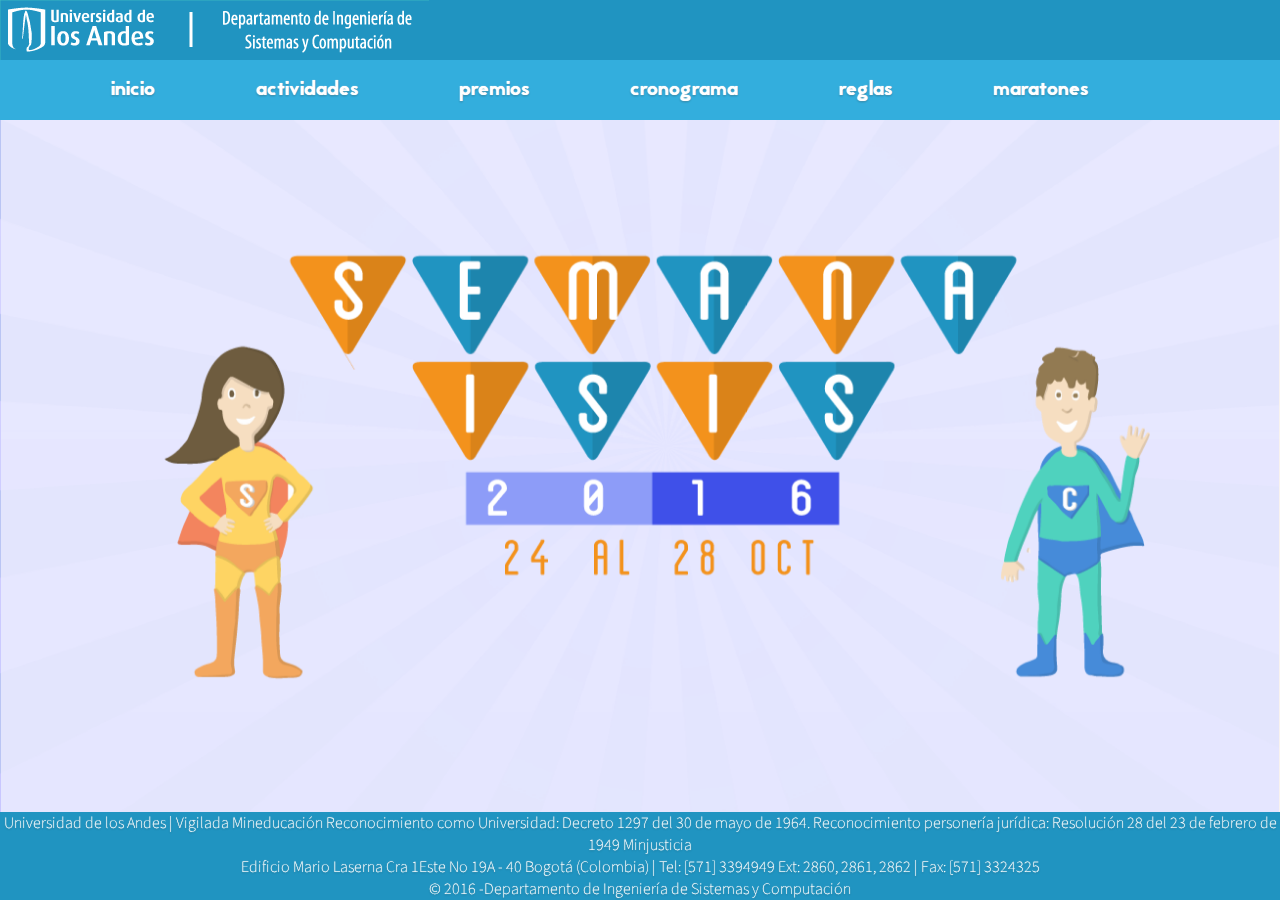
<file: index.html>
<html>
    <head>
        <!--Titulo de la pagina-->
        <title>Semana ISIS 2016</title>
        
        <!--Estilo de la pagina-->
        <link rel="stylesheet" type="text/css" href="css/style.css">
        
        <!--Icono de la pagina-->
		<link rel="shortcut icon" href="imagenes/trofeo.ico">        
        
        <!--Metainformacion de la pagina-->
        <meta http-equiv="Content-Type" content=text/html; charset=utf-8>
		<meta name="keywords" content="ingenieria de sistemas, uniandes, colombia, Universidad de los Andes, Semana ISIS">
		<meta name="description" content="Semana ISIS">
        <meta name="author" content="Mariana Villamizar Rodriguez, Sergio Miguel Madera Rangel">
        
        <!--Libreria de iconos-->
        <link rel="stylesheet" href="https://maxcdn.bootstrapcdn.com/font-awesome/4.4.0/css/font-awesome.min.css">
        
        <!--Tipografias-->
        <link href='https://fonts.googleapis.com/css?family=Source+Sans+Pro:900,300,200' rel='stylesheet' type='text/css'>
        
    </head>
    <body><div id="main2"></div>
        <!--Encabezado-->
        <div id="encabezado">
            <a href="https://sistemas.uniandes.edu.co/es/" target="_blank"><img id="uniandes" src="imagenes/logo_uniandes-27.png"></a>
<!--
            <a href="https://www.facebook.com/Google"><img src="imagenes/logo_google.png" target="_blank"></a>
            <a href="https://www.facebook.com/google.ambassadors.uniandes?fref=ts" target="_blank"><img src="imagenes/logo_gsa.png"></a>
            <a href="https://www.facebook.com/ACMUniandes?fref=ts" target="_blank"><img src="imagenes/logo_acm.png"></a>
-->
        </div>
        
        <!--Menú-->
    <ul id="navbar">
        <li><a href="index.html">inicio</a></li>
        <li><a href="actividades.html">actividades</a></li>
        <li><a href="premios.html">premios</a></li>
        <li><a href="cronograma.html">cronograma</a></li>
        <li><a href="reglamentos.html">reglas</a></li>
        <li><a href="https://docs.google.com/document/d/14gd0cFv0s4vMrrUdeup45sIerzCRZaFUXr-GSFcUeXQ" target="_blank">maratones</a></li>
    </ul>
        
        <!--&lt;!&ndash;Footer&ndash;&gt;-->

        <!--Contenido-->
    
        <div id="index">
        </div>

    <div id="foot">
        <div id="feet2">
            <!--<ul id="footer">-->
            <!--<li><a href="https://www.facebook.com/ACMUniandes?fref=ts" target="_blank"><img id="acm" src="imagenes/logo_acm.png"></a></li>-->
            <!--<li><a href="https://www.facebook.com/google.ambassadors.uniandes?fref=ts" target="_blank"><img id="gsa" src="imagenes/logo_gsa.png"></a></li>-->
            <!--<li><a href="https://www.facebook.com/Google"><img id="google" src="imagenes/logo_google.png" target="_blank"></a></li>-->
            <!--</ul>-->

            Universidad de los Andes | Vigilada Mineducación
            <!--<br />-->
            Reconocimiento como Universidad: Decreto 1297 del 30 de mayo de 1964.
            <!--<br />-->
            Reconocimiento personería jurídica: Resolución 28 del 23 de febrero de 1949 Minjusticia <br /> Edificio Mario Laserna Cra 1Este No 19A - 40 Bogotá (Colombia) |
            Tel: [571] 3394949 Ext: 2860, 2861, 2862 | Fax: [571] 3324325
            <br />
            © 2016 -<a href="/">Departamento de Ingeniería de Sistemas y Computación</a></div>
    </div>

        
    </body>
</html>
</file>
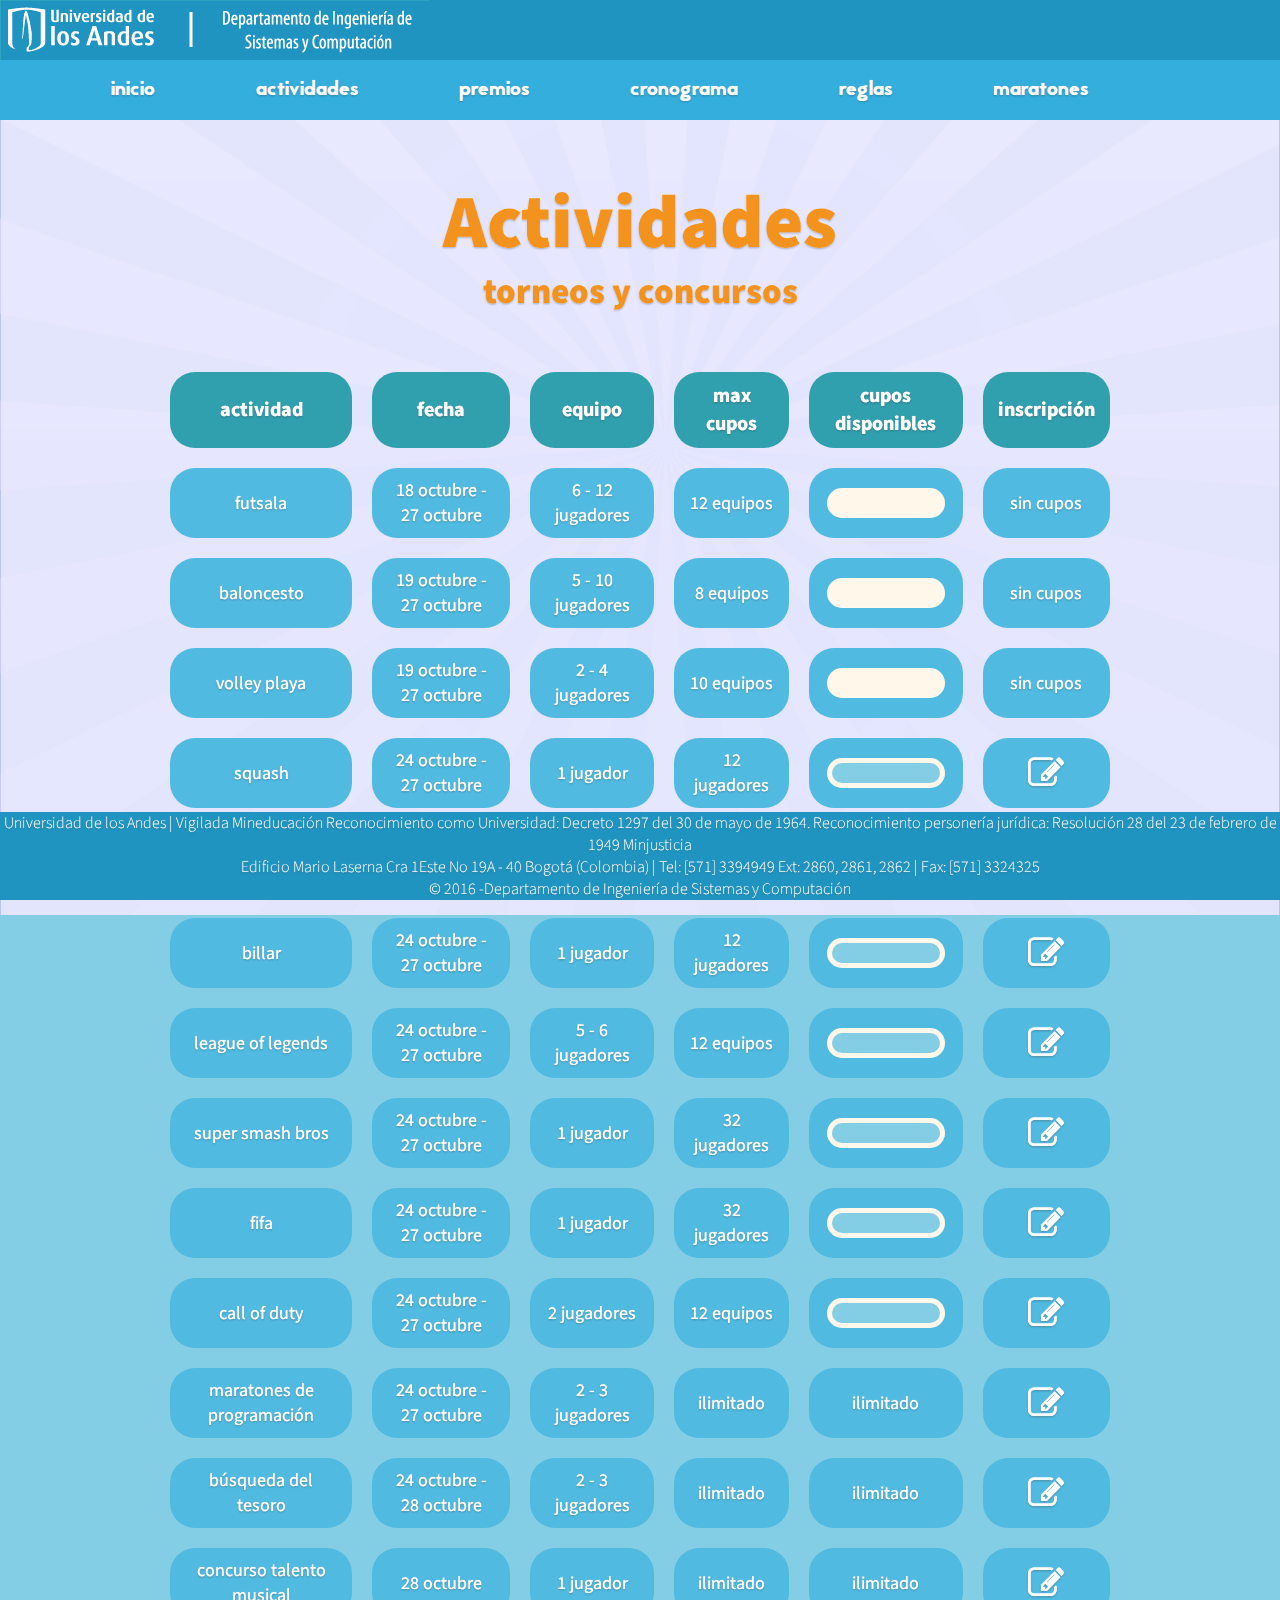
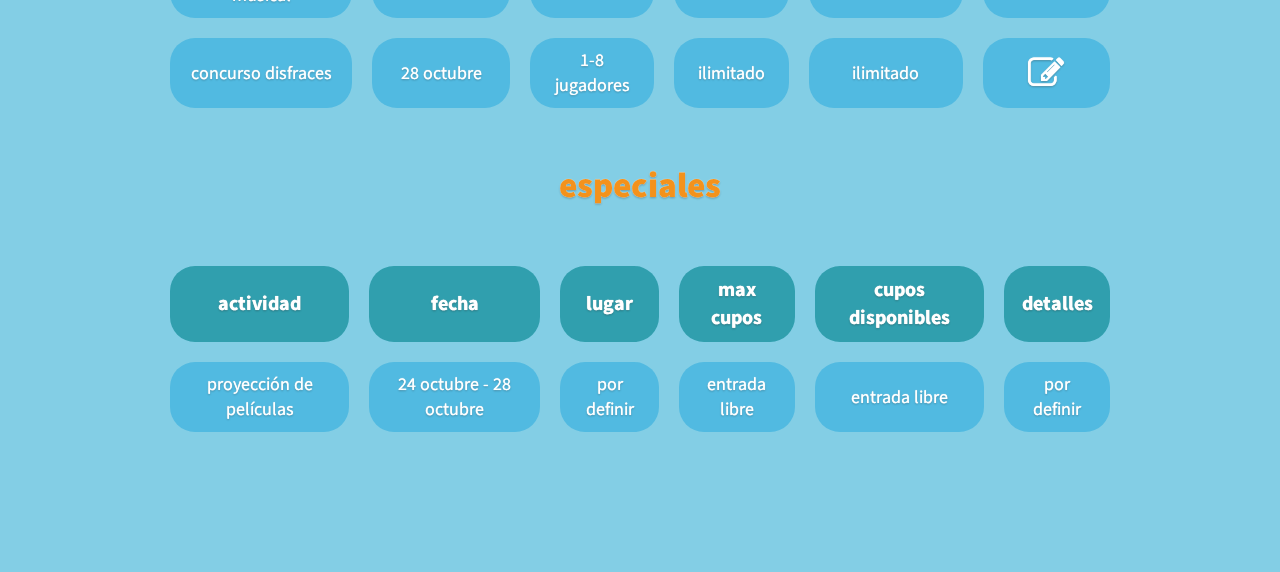
<file: actividades.html>
<html>
    <head>
        <!--Titulo de la pagina-->
        <title>Semana ISIS 2016</title>
        
        <!--Estilo de la pagina-->
        <link rel="stylesheet" type="text/css" href="css/style.css">
        
        <!--Icono de la pagina-->
		<link rel="shortcut icon" href="imagenes/trofeo.ico">
        
        
        <!--Metainformacion de la pagina-->
        <meta http-equiv="Content-Type" content=text/html; charset=utf-8>
        <meta name="keywords" content="ingenieria de sistemas, uniandes, colombia, Universidad de los Andes, Semana ISIS">
        <meta name="description" content="Semana ISIS">
        <meta name="author" content="Mariana Villamizar Rodriguez, Sergio Miguel Madera Rangel">
        
        <!--Libreria de iconos-->
        <link rel="stylesheet" href="https://maxcdn.bootstrapcdn.com/font-awesome/4.4.0/css/font-awesome.min.css">
        
        <!--Tipografias-->
        <link href='https://fonts.googleapis.com/css?family=Source+Sans+Pro:900,300,200' rel='stylesheet' type='text/css'>
    </head>
    <body><div id="main"></div>
        
        <!--Encabezado-->
        <div id="encabezado">
            <a href="https://sistemas.uniandes.edu.co/es/" target="_blank"><img id="uniandes" src="imagenes/logo_uniandes-27.png"></a>
<!--
            <a href="https://www.facebook.com/Google"><img src="imagenes/logo_google.png" target="_blank"></a>
            <a href="https://www.facebook.com/google.ambassadors.uniandes?fref=ts" target="_blank"><img src="imagenes/logo_gsa.png"></a>
            <a href="https://www.facebook.com/ACMUniandes?fref=ts" target="_blank"><img src="imagenes/logo_acm.png"></a>
-->
        </div>
        

    <!--Menú-->
    <ul id="navbar">
        <li><a href="index.html">inicio</a></li>
        <li><a href="actividades.html">actividades</a></li>
        <li><a href="premios.html">premios</a></li>
        <li><a href="cronograma.html">cronograma</a></li>
        <li><a href="reglamentos.html">reglas</a></li>
        <li><a href="https://docs.google.com/document/d/14gd0cFv0s4vMrrUdeup45sIerzCRZaFUXr-GSFcUeXQ" target="_blank">maratones</a></li>
    </ul>
        
       <!--Footer-->
        <!--<div id="foot">-->
            <!--<div id="feet">-->
                <!--<ul id="footer">-->
                    <!--<li><a href="https://www.facebook.com/ACMUniandes?fref=ts" target="_blank"><img id="acm" src="imagenes/logo_acm.png"></a></li>-->
                    <!--<li><a href="https://www.facebook.com/google.ambassadors.uniandes?fref=ts" target="_blank"><img id="gsa" src="imagenes/logo_gsa.png"></a></li>-->
                    <!--<li><a href="https://www.facebook.com/Google"><img id="google" src="imagenes/logo_google.png" target="_blank"></a></li>        -->
                <!--</ul>-->
            <!--</div>-->
        <!--</div>-->

        
        <!--Contenido-->
        <div id="contenido">
            <div id="contenido2">
            <h1 class="titulo">Actividades</h1>
            <h3 class="subtitulo">torneos y concursos</h3>
            <div id="tbdiv">
            <table id="tbins">
                <tr>
                    <th>actividad</th>
                    <th>fecha</th>
                    <th>equipo</th>
                    <th>max cupos</th>
                    <th>cupos disponibles</th>
                    <th>inscripci&oacute;n</th>
                </tr>
                <tr>
                    <td>futsala</td>
                    <td>18 octubre - 27 octubre</td>
                    <td>6 - 12 jugadores</td>
                    <td>12 equipos</td>
                    <td><div class="meter red"><span style="width: 0%"></span></div></td>
                    <td>sin cupos</td>
                    <!--<td><a href="http://goo.gl/forms/wprZ7ZmH5x" target="_blank"><i class="fa fa-pencil-square-o fa-2x"></i></a></td>-->
                </tr>
                <tr>
                    <td>baloncesto</td>
                    <td>19 octubre - 27 octubre</td>
                    <td>5 - 10 jugadores</td>
                    <td>8 equipos</td>
                    <td><div class="meter red"><span style="width: 0%"></span></div></td>
                    <!--<td><a href="http://goo.gl/forms/pUwhSAFVBW" target="_blank"><i class="fa fa-pencil-square-o fa-2x"></i></a></td>-->
                    <td>sin cupos</td>
                </tr>
                <tr>
                    <td>volley playa</td>
                    <td>19 octubre - 27 octubre</td>
                    <td>2 - 4 jugadores</td>
                    <td>10 equipos</td>
                    <td><div class="meter red"><span style="width: 0%"></span></div></td>
                    <!--<td><a href="http://goo.gl/forms/hzhlvIyQ7p" target="_blank"><i class="fa fa-pencil-square-o fa-2x"></i></a></td>-->
                    <td>sin cupos</td>
                </tr>
                <tr>
                    <td>squash</td>
                    <td>24 octubre - 27 octubre</td>
                    <td>1 jugador</td>
                    <td>12 jugadores</td>
                    <td><div class="meter red"><span style="width: 100%"></span></div></td>
                    <td><a href="https://docs.google.com/forms/d/1EdlYv_ErXP_E5piNEnjUHvc4doTeAjmKI-0XNiXf7x8/viewform" target="_blank"><i class="fa fa-pencil-square-o fa-2x"></i></a></td>
                </tr>
                <tr>
                    <td>ping pong</td>
                    <td>24 octubre - 27 octubre</td>
                    <td>1 jugador</td>
                    <td>12 jugadores</td>
                    <td><div class="meter red"><span style="width: 100%"></span></div></td>
                    <td><a href="https://docs.google.com/forms/d/e/1FAIpQLScfCi6fAvw5s1Fmi_XwLC6EEDC16CphXz2MQpq9R_NXQIdPbg/viewform" target="_blank"><i class="fa fa-pencil-square-o fa-2x"></i></a></td>
                </tr>
                <tr>
                    <td>billar</td>
                    <td>24 octubre - 27 octubre</td>
                    <td>1 jugador</td>
                    <td>12 jugadores</td>
                    <td><div class="meter red"><span style="width: 100%"></span></div></td>
                    <td><a href="https://docs.google.com/forms/d/e/1FAIpQLScYioatY3RvaYWIJldcTXmBkgD654TuB4JFasV4-DdkhRReLQ/viewform" target="_blank"><i class="fa fa-pencil-square-o fa-2x"></i></a></td>
                </tr>
                <tr>
                    <td>league of legends</td>
                    <td>24 octubre - 27 octubre</td>
                    <td>5 - 6 jugadores</td>
                    <td>12 equipos</td>
                    <td><div class="meter red"><span style="width: 100%"></span></div></td>
                    <td><a href="https://docs.google.com/forms/d/e/1FAIpQLSemFsTICTGeN653-9yobEblm1ZwvsZcQAHQFZGwkcY3IZbdEQ/viewform" target="_blank"><i class="fa fa-pencil-square-o fa-2x"></i></a></td>
                </tr>
                <tr>
                    <td>super smash bros</td>
                    <td>24 octubre - 27 octubre</td>
                    <td>1 jugador</td>
                    <td>32 jugadores</td>
                    <td><div class="meter red"><span style="width: 100%"></span></div></td>
                    <td><a href="https://docs.google.com/forms/d/e/1FAIpQLScJX905TBlsyPAZhkfPrk61xKFfbC2QqJns7g0IGTIl1INS4g/viewform" target="_blank"><i class="fa fa-pencil-square-o fa-2x"></i></a></td>
                </tr>
                <tr>
                    <td>fifa</td>
                    <td>24 octubre - 27 octubre</td>
                    <td>1 jugador</td>
                    <td>32 jugadores</td>
                    <td><div class="meter red"><span style="width:100%"></span></div></td>
                    <td><a href="https://docs.google.com/forms/d/e/1FAIpQLSeezwMVy9j5ZM4RvLLXAt_TU-SZrQVhWUeoE4xAdNJ04HekVQ/viewform" target="_blank"><i class="fa fa-pencil-square-o fa-2x"></i></a></td>
                </tr>
                <tr>
                    <td>call of duty</td>
                    <td>24 octubre - 27 octubre</td>
                    <td>2 jugadores</td>
                    <td>12 equipos</td>
                    <td><div class="meter red"><span style="width:100%"></span></div></td>
                    <td><a href="https://docs.google.com/forms/d/e/1FAIpQLSfNurXlxSmhTYkfPg52-Tjf-JExgwaN78sxYZ1wNgG7eb9-QQ/viewform" target="_blank"><i class="fa fa-pencil-square-o fa-2x"></i></a></td>
                </tr>
                <tr>
                    <td>maratones de programaci&oacute;n</td>
                    <td>24 octubre - 27 octubre</td>
                    <td>2 - 3 jugadores</td>
                    <td>ilimitado</td>
                    <td>ilimitado</td>
                    <td><a href="https://docs.google.com/forms/d/e/1FAIpQLScFENNESdebxfgwV6AKa6vhSit4LI0j5VAu8OgnYBKKg68ccg/viewform" target="_blank"><i class="fa fa-pencil-square-o fa-2x"></i></a></td>
                </tr>
                <tr>
                    <td>b&uacute;squeda del tesoro</td>
                    <td>24 octubre - 28 octubre</td>
                    <td>2 - 3 jugadores</td>
                    <td>ilimitado</td>
                    <td>ilimitado</td>
                    <td><a href="https://docs.google.com/forms/d/e/1FAIpQLScuqKOfuy1tYB1pIjK8R57YMc4N7VvZ3dy5N3CPVeGeXGIkVw/viewform" target="_blank"><i class="fa fa-pencil-square-o fa-2x"></i></a></td>
                </tr>
                <tr>
                    <td>concurso talento musical</td>
                    <td>28 octubre</td>
                    <td>1 jugador</td>
                    <td>ilimitado</td>
                    <td>ilimitado</td>
                    <td><a href="https://docs.google.com/forms/d/e/1FAIpQLScrK8ZCumAT2Np7A6ZM9L2pK4aKxlpfOMWjRXGOhxZBAvgmhg/viewform" target="_blank"><i class="fa fa-pencil-square-o fa-2x"></i></a></td>
                </tr>
                <tr>
                    <td>concurso disfraces</td>
                    <td>28 octubre</td>
                    <td>1-8 jugadores</td>
                    <td>ilimitado</td>
                    <td>ilimitado</td>
                    <td><a href="https://docs.google.com/forms/d/e/1FAIpQLScrK8ZCumAT2Np7A6ZM9L2pK4aKxlpfOMWjRXGOhxZBAvgmhg/viewform" target="_blank"><i class="fa fa-pencil-square-o fa-2x"></i></a></td>
                </tr>
            </table>
<br>
                <h3 class="subtitulo">especiales</h3>
                <table id="tbins">
                    <tr>
                        <th>actividad</th>
                        <th>fecha</th>
                        <th>lugar</th>
                        <th>max cupos</th>
                        <th>cupos disponibles</th>
                        <th>detalles</th>
                    </tr>
                <tr>
                    <td>proyección de películas</td>
                    <td>24 octubre - 28 octubre</td>
                    <td>por definir</td>
                    <td>entrada libre</td>
                    <td>entrada libre</td>
                    <td>por definir</td>
                </tr>
</table>

        </div>
        </div>
        </div>
    <div id="foot">
        <div id="feet2">
            <!--<ul id="footer">-->
            <!--<li><a href="https://www.facebook.com/ACMUniandes?fref=ts" target="_blank"><img id="acm" src="imagenes/logo_acm.png"></a></li>-->
            <!--<li><a href="https://www.facebook.com/google.ambassadors.uniandes?fref=ts" target="_blank"><img id="gsa" src="imagenes/logo_gsa.png"></a></li>-->
            <!--<li><a href="https://www.facebook.com/Google"><img id="google" src="imagenes/logo_google.png" target="_blank"></a></li>-->
            <!--</ul>-->

            Universidad de los Andes | Vigilada Mineducación
            <!--<br />-->
            Reconocimiento como Universidad: Decreto 1297 del 30 de mayo de 1964.
            <!--<br />-->
            Reconocimiento personería jurídica: Resolución 28 del 23 de febrero de 1949 Minjusticia <br /> Edificio Mario Laserna Cra 1Este No 19A - 40 Bogotá (Colombia) |
            Tel: [571] 3394949 Ext: 2860, 2861, 2862 | Fax: [571] 3324325
            <br />
            © 2016 -<a href="/">Departamento de Ingeniería de Sistemas y Computación</a></div>
    </div>
    </div>

        
    </body>
</html>
</file>
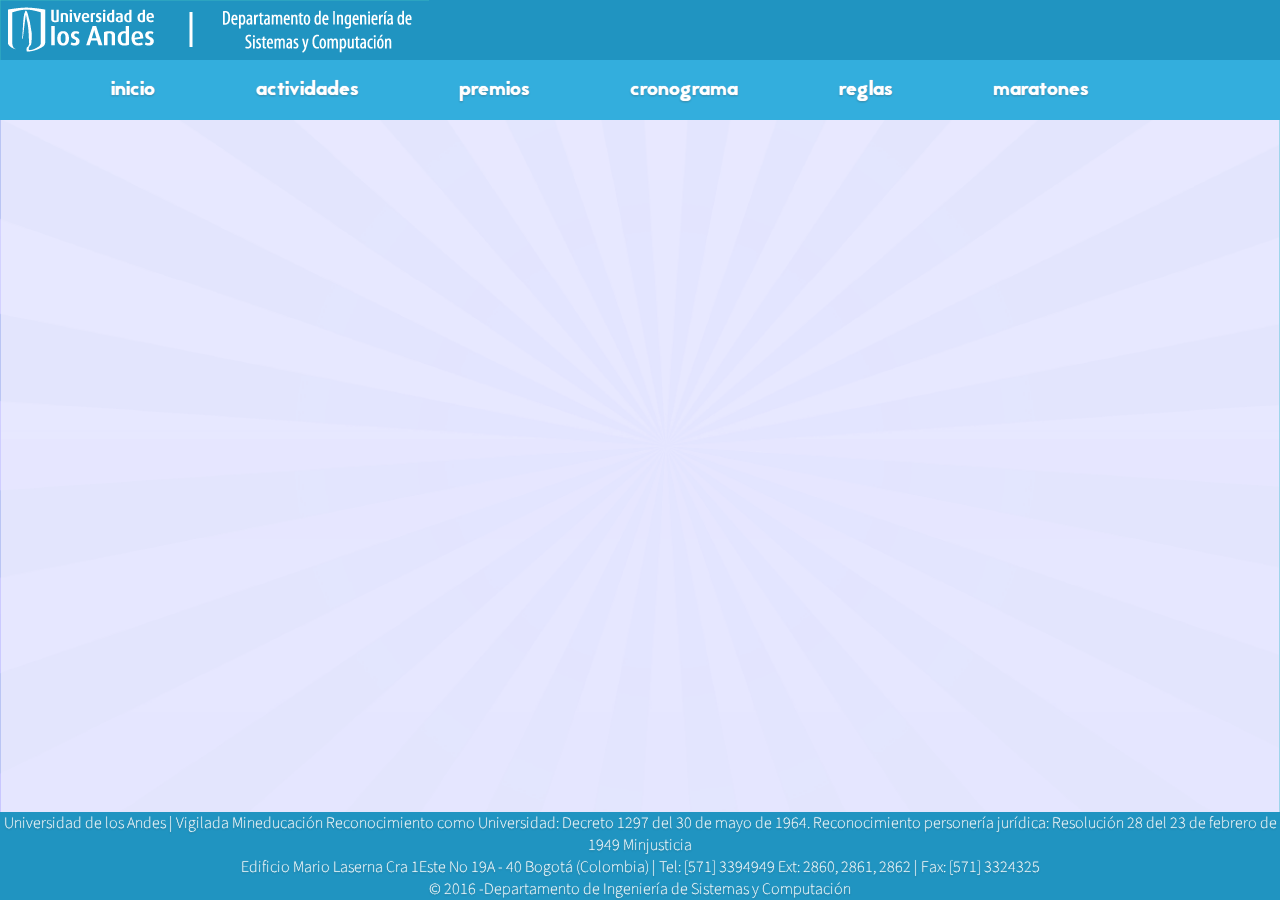
<file: cronograma.html>
<html>
    <head>
        <!--Titulo de la pagina-->
        <title>Semana ISIS 2016</title>
        
        <!--Estilo de la pagina-->
        <link rel="stylesheet" type="text/css" href="css/style.css">
        
        <!--Icono de la pagina-->
		<link rel="shortcut icon" href="imagenes/trofeo.ico">
        
        
        <!--Metainformacion de la pagina-->
        <meta http-equiv="Content-Type" content=text/html; charset=utf-8>
        <meta name="keywords" content="ingenieria de sistemas, uniandes, colombia, Universidad de los Andes, Semana ISIS">
        <meta name="description" content="Semana ISIS">
        <meta name="author" content="Mariana Villamizar Rodriguez, Sergio Miguel Madera Rangel">
        
        <!--Libreria de iconos-->
        <link rel="stylesheet" href="https://maxcdn.bootstrapcdn.com/font-awesome/4.4.0/css/font-awesome.min.css">
        
        <!--Tipografias-->
        <link href='https://fonts.googleapis.com/css?family=Source+Sans+Pro:900,300,200' rel='stylesheet' type='text/css'>
    </head>
    <body><div id="main"></div>
        
        <!--Encabezado-->
        <div id="encabezado">
            <a href="https://sistemas.uniandes.edu.co/es/" target="_blank"><img id="uniandes" src="imagenes/logo_uniandes-27.png"></a>
        </div>
        
        <!--Menú-->
    <!--Menú-->
    <ul id="navbar">
        <li><a href="index.html">inicio</a></li>
        <li><a href="actividades.html">actividades</a></li>
        <li><a href="premios.html">premios</a></li>
        <li><a href="cronograma.html">cronograma</a></li>
        <li><a href="reglamentos.html">reglas</a></li>
        <li><a href="https://docs.google.com/document/d/14gd0cFv0s4vMrrUdeup45sIerzCRZaFUXr-GSFcUeXQ" target="_blank">maratones</a></li>
    </ul>
        
        <!--Footer-->
<!--
        <div id="foot">
            <div id="feet">
                <ul id="footer">
                    <li><a href="https://www.facebook.com/ACMUniandes?fref=ts" target="_blank"><img id="acm" src="imagenes/logo_acm.png"></a></li>
                    <li><a href="https://www.facebook.com/google.ambassadors.uniandes?fref=ts" target="_blank"><img id="gsa" src="imagenes/logo_gsa.png"></a></li>
                    <li><a href="https://www.facebook.com/Google"><img id="google" src="imagenes/logo_google.png" target="_blank"></a></li>        
                </ul>
            </div>
        </div>
-->
        
<!--        &amp;chrome=false&amp;range=a1:f17-->
        <!--Contenido-->
        <div id="cronograma">
<!--            <h1 class="titulo">Pr&oacute;ximamente</h1>-->
<!--
            <h3 id="warning" class="subtitulo">Primera Semana</h3>
            <i class="fa fa-eye fa-5x"></i><br>
            <iframe class="googlesheet" src="https://docs.google.com/spreadsheets/d/1sNwkVrWkSBXCnjkh3NAmYOQ_ktCnphRE6y56goZszVc/pubhtml?gid=0&amp;single=true&amp;widget=false&amp;headers=false&amp;chrome=false&amp;range=a1:f17"></iframe> <br>
-->
            
<!--            <h3 id="warning" class="subtitulo">Segunda Semana</h3>-->
            <iframe class="googlesheet semana2" src="https://docs.google.com/spreadsheets/d/1yV8aJ3B09uhvu1V71T2EIdW3JYmFUxAzvAU6JRYkXuw/htmlembed?gid=0&amp;single=true&amp;widget=false&amp;headers=false&amp;chrome=false&amp;range=a1:w17" frameBorder="0"></iframe>
        </div>

    <div id="foot">
        <div id="feet2">
            <!--<ul id="footer">-->
            <!--<li><a href="https://www.facebook.com/ACMUniandes?fref=ts" target="_blank"><img id="acm" src="imagenes/logo_acm.png"></a></li>-->
            <!--<li><a href="https://www.facebook.com/google.ambassadors.uniandes?fref=ts" target="_blank"><img id="gsa" src="imagenes/logo_gsa.png"></a></li>-->
            <!--<li><a href="https://www.facebook.com/Google"><img id="google" src="imagenes/logo_google.png" target="_blank"></a></li>-->
            <!--</ul>-->

            Universidad de los Andes | Vigilada Mineducación
            <!--<br />-->
            Reconocimiento como Universidad: Decreto 1297 del 30 de mayo de 1964.
            <!--<br />-->
            Reconocimiento personería jurídica: Resolución 28 del 23 de febrero de 1949 Minjusticia <br /> Edificio Mario Laserna Cra 1Este No 19A - 40 Bogotá (Colombia) |
            Tel: [571] 3394949 Ext: 2860, 2861, 2862 | Fax: [571] 3324325
            <br />
            © 2016 -<a href="/">Departamento de Ingeniería de Sistemas y Computación</a></div>
    </div>
    </div>

    </body>
</html>
</file>
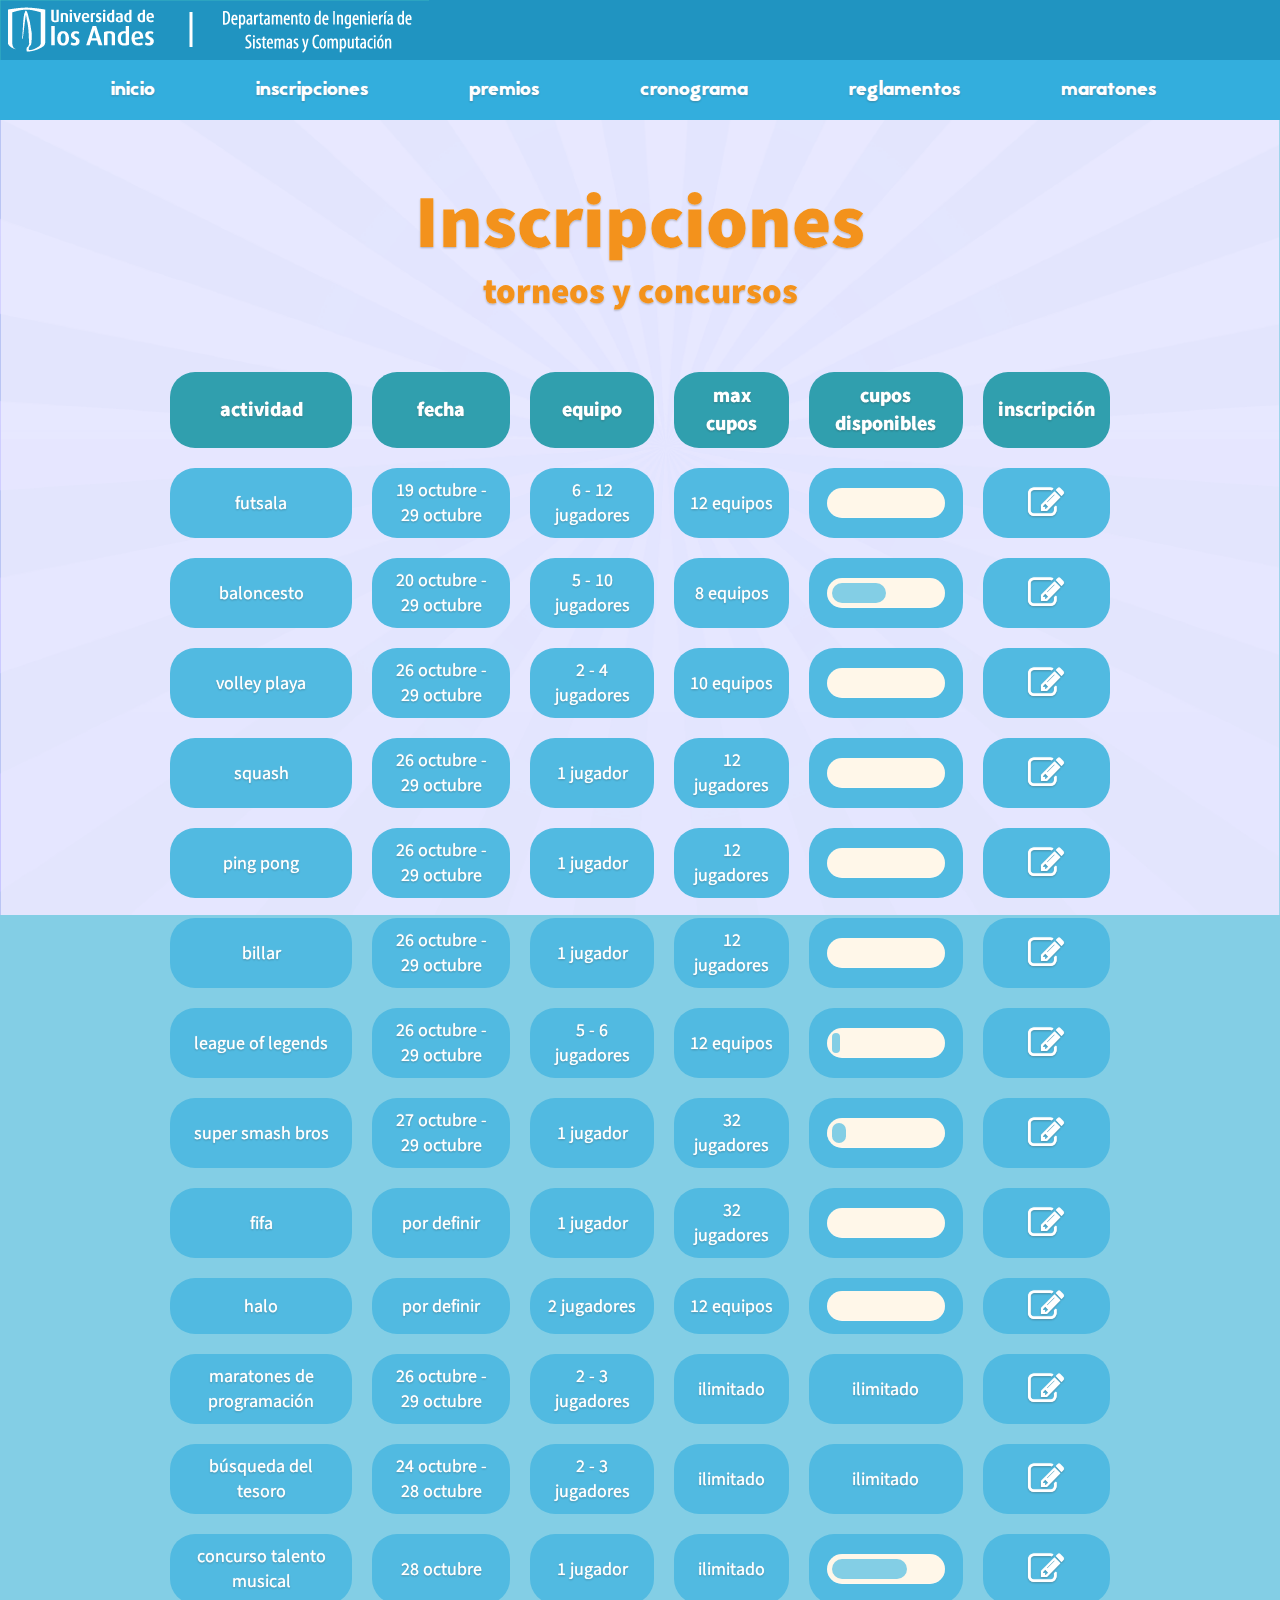
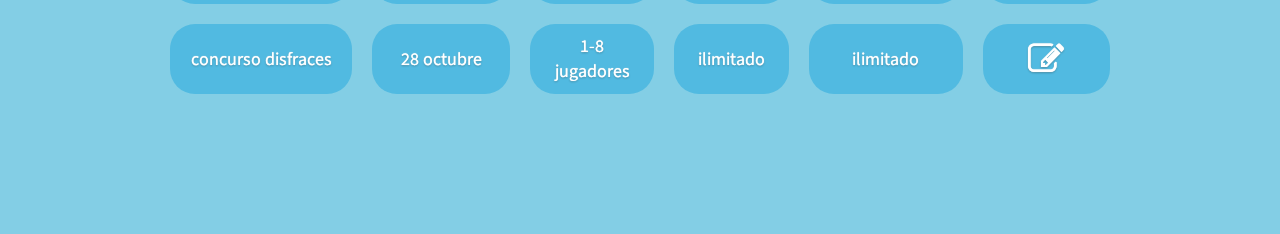
<file: inscripciones.html>
<html>
    <head>
        <!--Titulo de la pagina-->
        <title>Semana ISIS 2016</title>
        
        <!--Estilo de la pagina-->
        <link rel="stylesheet" type="text/css" href="css/style.css">
        
        <!--Icono de la pagina-->
		<link rel="shortcut icon" href="imagenes/trofeo.ico">
        
        
        <!--Metainformacion de la pagina-->
        <meta http-equiv="Content-Type" content=text/html; charset=utf-8>
        <meta name="keywords" content="ingenieria de sistemas, uniandes, colombia, Universidad de los Andes, Semana ISIS">
        <meta name="description" content="Semana ISIS">
        <meta name="author" content="Sergio Miguel Madera Rangel">
        
        <!--Libreria de iconos-->
        <link rel="stylesheet" href="https://maxcdn.bootstrapcdn.com/font-awesome/4.4.0/css/font-awesome.min.css">
        
        <!--Tipografias-->
        <link href='https://fonts.googleapis.com/css?family=Source+Sans+Pro:900,300,200' rel='stylesheet' type='text/css'>
    </head>
    <body><div id="main"></div>
        
        <!--Encabezado-->
        <div id="encabezado">
            <a href="https://sistemas.uniandes.edu.co/es/" target="_blank"><img id="uniandes" src="imagenes/logo_uniandes-27.png"></a>
<!--
            <a href="https://www.facebook.com/Google"><img src="imagenes/logo_google.png" target="_blank"></a>
            <a href="https://www.facebook.com/google.ambassadors.uniandes?fref=ts" target="_blank"><img src="imagenes/logo_gsa.png"></a>
            <a href="https://www.facebook.com/ACMUniandes?fref=ts" target="_blank"><img src="imagenes/logo_acm.png"></a>
-->
        </div>
        
        <!--Menú-->
        <ul id="navbar">
            <li><a href="index.html">inicio</a></li>
            <li><a href="inscripciones.html">inscripciones</a></li>
            <li><a href="premios.html">premios</a></li>
            <li><a href="cronograma.html">cronograma</a></li>
            <li><a href="reglamentos.html">reglamentos</a></li>
            <li><a href="https://drive.google.com/folderview?id=0B59oxWQayRFKM2l1MjFJeXJzZjg&usp=sharing" target="_blank">maratones</a></li>
        </ul>
        
       <!--Footer-->
        <!--<div id="foot">-->
            <!--<div id="feet">-->
                <!--<ul id="footer">-->
                    <!--<li><a href="https://www.facebook.com/ACMUniandes?fref=ts" target="_blank"><img id="acm" src="imagenes/logo_acm.png"></a></li>-->
                    <!--<li><a href="https://www.facebook.com/google.ambassadors.uniandes?fref=ts" target="_blank"><img id="gsa" src="imagenes/logo_gsa.png"></a></li>-->
                    <!--<li><a href="https://www.facebook.com/Google"><img id="google" src="imagenes/logo_google.png" target="_blank"></a></li>        -->
                <!--</ul>-->
            <!--</div>-->
        <!--</div>-->

        
        <!--Contenido-->
        <div id="contenido">
            <div id="contenido2">
            <h1 class="titulo">Inscripciones</h1>
            <h3 class="subtitulo">torneos y concursos</h3>
            <div id="tbdiv">
            <table id="tbins">
                <tr>
                    <th>actividad</th>
                    <th>fecha</th>
                    <th>equipo</th>
                    <th>max cupos</th>
                    <th>cupos disponibles</th>
                    <th>inscripci&oacute;n</th>
                </tr>
                <tr>
                    <td>futsala</td>
                    <td>19 octubre - 29 octubre</td>
                    <td>6 - 12 jugadores</td>
                    <td>12 equipos</td>
                    <td><div class="meter red"><span style="width: 0%"></span></div></td>
                    <td><a href="http://goo.gl/forms/wprZ7ZmH5x" target="_blank"><i class="fa fa-pencil-square-o fa-2x"></i></a></td>
                </tr>
                <tr>
                    <td>baloncesto</td>
                    <td>20 octubre - 29 octubre</td>
                    <td>5 - 10 jugadores</td>
                    <td>8 equipos</td>
                    <td><div class="meter red"><span style="width: 50%"></span></div></td>
                    <td><a href="http://goo.gl/forms/pUwhSAFVBW" target="_blank"><i class="fa fa-pencil-square-o fa-2x"></i></a></td>
                </tr>
                <tr>
                    <td>volley playa</td>
                    <td>26 octubre - 29 octubre</td>
                    <td>2 - 4 jugadores</td>
                    <td>10 equipos</td>
                    <td><div class="meter red"><span style="width: 0%"></span></div></td>
                    <td><a href="http://goo.gl/forms/hzhlvIyQ7p" target="_blank"><i class="fa fa-pencil-square-o fa-2x"></i></a></td>
                </tr>
                <tr>
                    <td>squash</td>
                    <td>26 octubre - 29 octubre</td>
                    <td>1 jugador</td>
                    <td>12 jugadores</td>
                    <td><div class="meter red"><span style="width: 0%"></span></div></td>
                    <td><a href="http://goo.gl/forms/hzhlvIyQ7p" target="_blank"><i class="fa fa-pencil-square-o fa-2x"></i></a></td>
                </tr>
                <tr>
                    <td>ping pong</td>
                    <td>26 octubre - 29 octubre</td>
                    <td>1 jugador</td>
                    <td>12 jugadores</td>
                    <td><div class="meter red"><span style="width: 0%"></span></div></td>
                    <td><a href="http://goo.gl/forms/bM1MQexhdr" target="_blank"><i class="fa fa-pencil-square-o fa-2x"></i></a></td>
                </tr>
                <tr>
                    <td>billar</td>
                    <td>26 octubre - 29 octubre</td>
                    <td>1 jugador</td>
                    <td>12 jugadores</td>
                    <td><div class="meter red"><span style="width: 0%"></span></div></td>
                    <td><a href="http://goo.gl/forms/5wIkQncczY" target="_blank"><i class="fa fa-pencil-square-o fa-2x"></i></a></td>
                </tr>
                <tr>
                    <td>league of legends</td>
                    <td>26 octubre - 29 octubre</td>
                    <td>5 - 6 jugadores</td>
                    <td>12 equipos</td>
                    <td><div class="meter red"><span style="width: 8%"></span></div></td>
                    <td><a href="http://goo.gl/forms/eocwVHgzNu" target="_blank"><i class="fa fa-pencil-square-o fa-2x"></i></a></td>
                </tr>
                <tr>
                    <td>super smash bros</td>
                    <td>27 octubre - 29 octubre</td>
                    <td>1 jugador</td>
                    <td>32 jugadores</td>
                    <td><div class="meter red"><span style="width: 13%"></span></div></td>
                    <td><a href="http://goo.gl/forms/9RQHPLhBnP" target="_blank"><i class="fa fa-pencil-square-o fa-2x"></i></a></td>
                </tr>
                <tr>
                    <td>fifa</td>
                    <td>por definir</td>
                    <td>1 jugador</td>
                    <td>32 jugadores</td>
                    <td><div class="meter red"><span style="width: 0%"></span></div></td>
                    <td><a href="http://goo.gl/forms/zfnVNhWHJQ" target="_blank"><i class="fa fa-pencil-square-o fa-2x"></i></a></td>
                </tr>
                <tr>
                    <td>halo</td>
                    <td>por definir</td>
                    <td>2 jugadores</td>
                    <td>12 equipos</td>
                    <td><div class="meter red"><span style="width: 0%"></span></div></td>
                    <td><a href="http://goo.gl/forms/zfnVNhWHJQ" target="_blank"><i class="fa fa-pencil-square-o fa-2x"></i></a></td>
                </tr>
                <tr>
                    <td>maratones de programaci&oacute;n</td>
                    <td>26 octubre - 29 octubre</td>
                    <td>2 - 3 jugadores</td>
                    <td>ilimitado</td>
                    <td>ilimitado</td>
                    <td><a href="http://goo.gl/forms/Q0LYVt91JN" target="_blank"><i class="fa fa-pencil-square-o fa-2x"></i></a></td>
                </tr>
                <tr>
                    <td>b&uacute;squeda del tesoro</td>
                    <td>24 octubre - 28 octubre</td>
                    <td>2 - 3 jugadores</td>
                    <td>ilimitado</td>
                    <td>ilimitado</td>
                    <td><a href="http://goo.gl/forms/tMfrcw4Tco" target="_blank"><i class="fa fa-pencil-square-o fa-2x"></i></a></td>
                </tr>
                <tr>
                    <td>concurso talento musical</td>
                    <td>28 octubre</td>
                    <td>1 jugador</td>
                    <td>ilimitado</td>
                    <td><div class="meter red"><span style="width: 70%"></span></div></td>
                    <td><a href="http://goo.gl/forms/hi7GbDkaSL" target="_blank"><i class="fa fa-pencil-square-o fa-2x"></i></a></td>
                </tr>
                <tr>
                    <td>concurso disfraces</td>
                    <td>28 octubre</td>
                    <td>1-8 jugadores</td>
                    <td>ilimitado</td>
                    <td>ilimitado</td>
                    <td><a href="http://goo.gl/forms/rrnOjQRBT5" target="_blank"><i class="fa fa-pencil-square-o fa-2x"></i></a></td>
                </tr>
            </table>
        </div>
        </div>
        </div>

        
    </body>
</html>
</file>
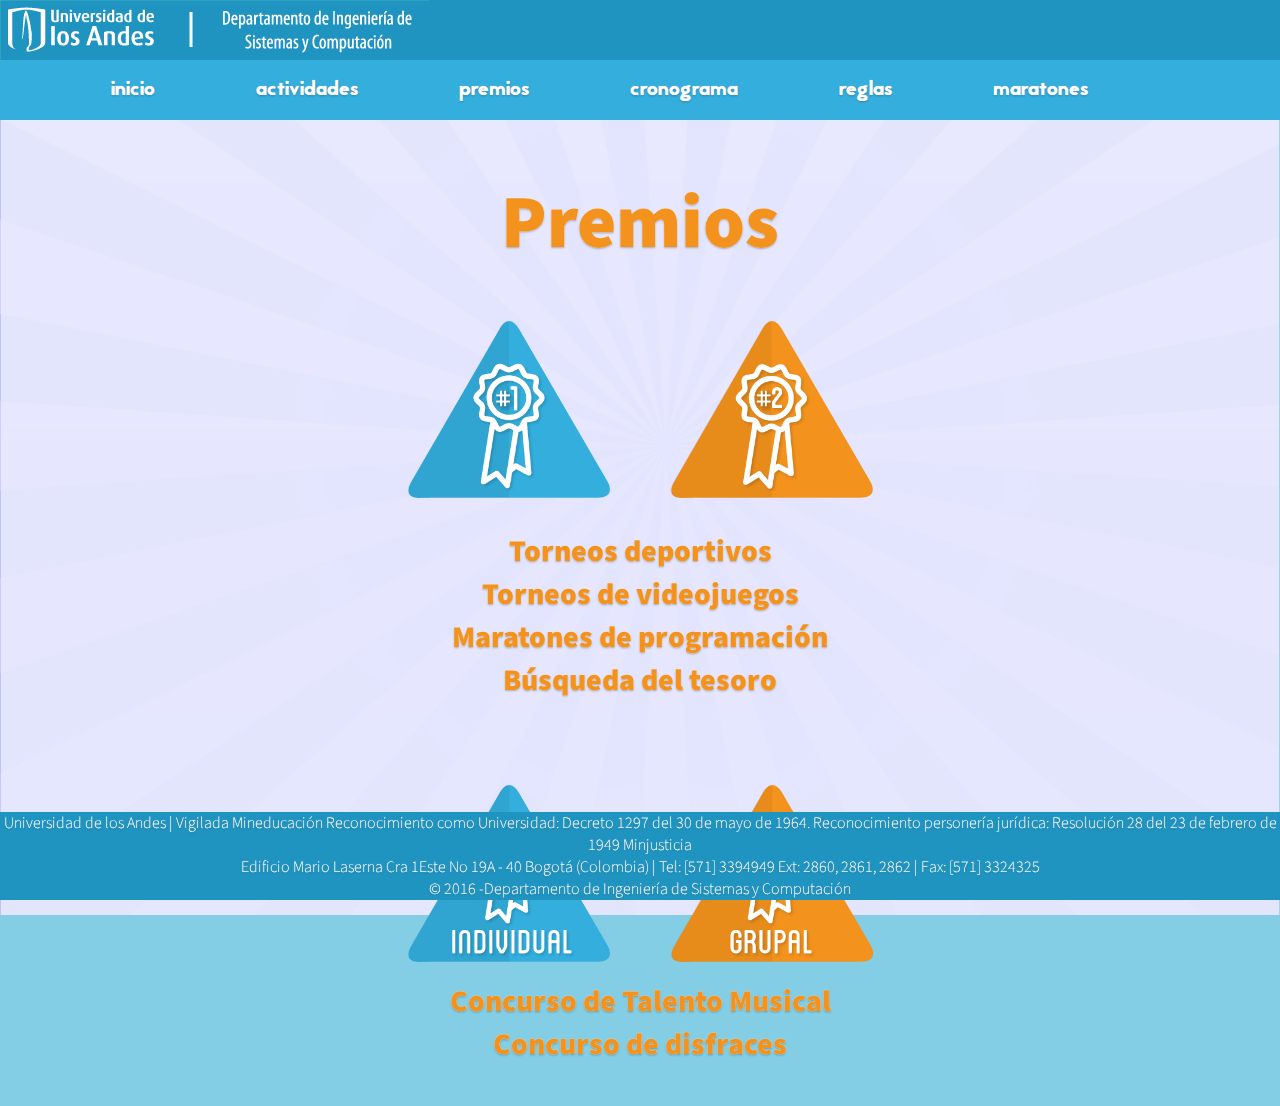
<file: premios.html>
<html>
    <head>
        <!--Titulo de la pagina-->
        <title>Semana ISIS 2016</title>
        
        
        <!--Estilo de la pagina-->
        <link rel="stylesheet" type="text/css" href="css/style.css">        
        <link rel="stylesheet" type="text/css" href="css/premios.css">

        
        <!--Icono de la pagina-->
		<link rel="shortcut icon" href="imagenes/trofeo.ico">
        
        
        <!--Metainformacion de la pagina-->
        <meta http-equiv="Content-Type" content=text/html; charset=utf-8>
        <meta name="keywords" content="ingenieria de sistemas, uniandes, colombia, Universidad de los Andes, Semana ISIS">
        <meta name="description" content="Semana ISIS">
        <meta name="author" content="Mariana Villamizar Rodriguez, Sergio Miguel Madera Rangel">
        
        <!--Libreria de iconos-->
        <link rel="stylesheet" href="https://maxcdn.bootstrapcdn.com/font-awesome/4.4.0/css/font-awesome.min.css">
        
        <!--Tipografias-->
        <link href='https://fonts.googleapis.com/css?family=Source+Sans+Pro:900,300,200' rel='stylesheet' type='text/css'>
        
    </head>
    <body><div id="main"></div>
        
        <!--Encabezado-->
        <div id="encabezado">
            <a href="https://sistemas.uniandes.edu.co/es/" target="_blank"><img id="uniandes" src="imagenes/logo_uniandes-27.png"></a>
<!--
            <a href="https://www.facebook.com/Google"><img src="imagenes/logo_google.png" target="_blank"></a>
            <a href="https://www.facebook.com/google.ambassadors.uniandes?fref=ts" target="_blank"><img src="imagenes/logo_gsa.png"></a>
            <a href="https://www.facebook.com/ACMUniandes?fref=ts" target="_blank"><img src="imagenes/logo_acm.png"></a>
-->
        </div>
        
        <!--Menú-->
    <ul id="navbar">
        <li><a href="index.html">inicio</a></li>
        <li><a href="actividades.html">actividades</a></li>
        <li><a href="premios.html">premios</a></li>
        <li><a href="cronograma.html">cronograma</a></li>
        <li><a href="reglamentos.html">reglas</a></li>
        <li><a href="https://docs.google.com/document/d/14gd0cFv0s4vMrrUdeup45sIerzCRZaFUXr-GSFcUeXQ" target="_blank">maratones</a></li>
    </ul>
        
        <!--Footer-->
        <!--<div id="foot">-->
            <!--<div id="feet">-->
                <!--<ul id="footer">-->
                    <!--<li><a href="https://www.facebook.com/ACMUniandes?fref=ts" target="_blank"><img id="acm" src="imagenes/logo_acm.png"></a></li>-->
                    <!--<li><a href="https://www.facebook.com/google.ambassadors.uniandes?fref=ts" target="_blank"><img id="gsa" src="imagenes/logo_gsa.png"></a></li>-->
                    <!--<li><a href="https://www.facebook.com/Google"><img id="google" src="imagenes/logo_google.png" target="_blank"></a></li>        -->
                <!--</ul>-->
            <!--</div>-->
        <!--</div>-->
        
        
        <!--Contenido-->
        <div id="premios">
            <h1 class="titulo">Premios</h1>

        </div>
        <div id="gridPremios">
            <ul class="ch-grid">
	           <li>
                <div class="ch-item premio-3">
                      <div class="ch-info" id="premio3">
				        <h4>Bono El Corral por $80.000 pesos para cada uno</h4>
			         </div>
		          </div>
	           </li>
	           <li>
                <div class="ch-item premio-4">
                      <div class="ch-info" id="premio4">
				        <h4>Bono Cineco por $50.000 pesos para cada uno</h4>
			         </div>
		          </div>
	           </li>
            </ul>
        </div>
        
        <div id="concursos">
            <h4 class="subtitulo">Torneos deportivos<br>Torneos de videojuegos<br>Maratones de programaci&oacute;n<br>B&uacute;squeda del tesoro</h4>
        </div>
        <div id="gridConcursos">
            <ul class="ch-grid">
	           <li>
                <div class="ch-item premio-1">
                      <div class="ch-info" id="premio1">
				        <h4>Bono<br/> Cineco por $80.000</h4>
			         </div>
		          </div>
	           </li>
	           <li>
                <div class="ch-item premio-2">
                      <div class="ch-info" id="premio2">
				        <h4>Bono <br/>Cineco por $80.000 para cada uno</h4>
			         </div>
		          </div>
	           </li>
            </ul>
        </div>
        <div id="talento">
            <h4 class="subtitulo">Concurso de Talento Musical<br>Concurso de disfraces</h4>
        </div>


    <div id="foot">
        <div id="feet2">
            <!--<ul id="footer">-->
            <!--<li><a href="https://www.facebook.com/ACMUniandes?fref=ts" target="_blank"><img id="acm" src="imagenes/logo_acm.png"></a></li>-->
            <!--<li><a href="https://www.facebook.com/google.ambassadors.uniandes?fref=ts" target="_blank"><img id="gsa" src="imagenes/logo_gsa.png"></a></li>-->
            <!--<li><a href="https://www.facebook.com/Google"><img id="google" src="imagenes/logo_google.png" target="_blank"></a></li>-->
            <!--</ul>-->

            Universidad de los Andes | Vigilada Mineducación
            <!--<br />-->
            Reconocimiento como Universidad: Decreto 1297 del 30 de mayo de 1964.
            <!--<br />-->
            Reconocimiento personería jurídica: Resolución 28 del 23 de febrero de 1949 Minjusticia <br /> Edificio Mario Laserna Cra 1Este No 19A - 40 Bogotá (Colombia) |
            Tel: [571] 3394949 Ext: 2860, 2861, 2862 | Fax: [571] 3324325
            <br />
            © 2016 -<a href="/">Departamento de Ingeniería de Sistemas y Computación</a></div>
    </div>



    </body>
</html>
</file>
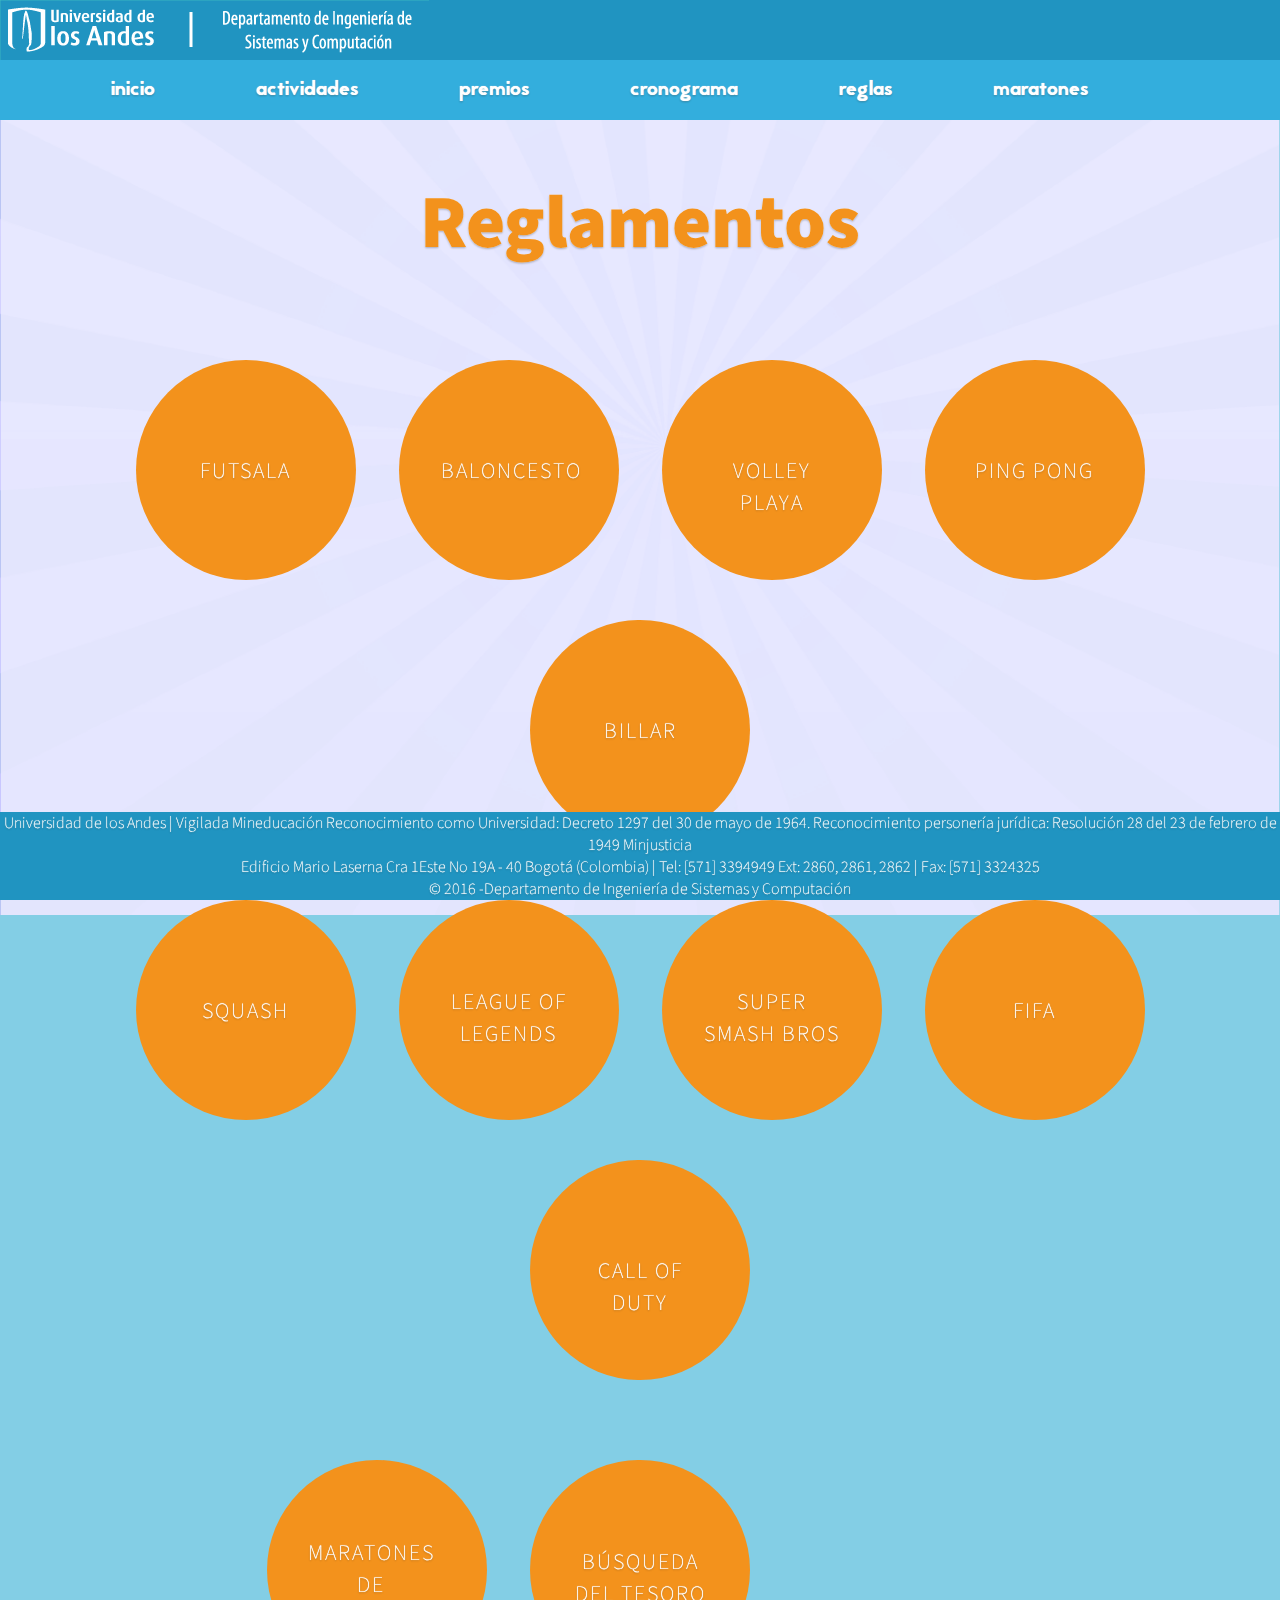
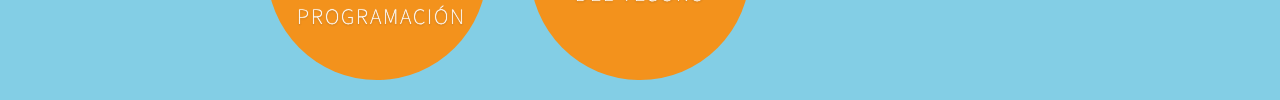
<file: reglamentos.html>
<html>
    <head>
        <!--Titulo de la pagina-->
        <title>Semana ISIS 2016</title>

        
        <!--Estilo de la pagina-->
        <link rel="stylesheet" type="text/css" href="css/style.css">
        <link rel="stylesheet" type="text/css" href="css/reglamentos.css">

        
        <!--Icono de la pagina-->
		<link rel="shortcut icon" href="imagenes/trofeo.ico">
        
        
        <!--Metainformacion de la pagina-->
        <meta http-equiv="Content-Type" content=text/html; charset=utf-8>
        <meta name="keywords" content="ingenieria de sistemas, uniandes, colombia, Universidad de los Andes, Semana ISIS">
        <meta name="description" content="Semana ISIS">
        <meta name="author" content="Mariana Villamizar Rodriguez, Sergio Miguel Madera Rangel">
        
        <!--Libreria de iconos-->
        <link rel="stylesheet" href="https://maxcdn.bootstrapcdn.com/font-awesome/4.4.0/css/font-awesome.min.css">
        
        <!--Tipografias-->
        <link href='https://fonts.googleapis.com/css?family=Source+Sans+Pro:900,300,200' rel='stylesheet' type='text/css'>
        
    </head>
    <body><div id="main"></div>
        
        <!--Encabezado-->
        <div id="encabezado">
            <a href="https://sistemas.uniandes.edu.co/es/" target="_blank"><img id="uniandes" src="imagenes/logo_uniandes-27.png"></a>
<!--
            <a href="https://www.facebook.com/Google"><img src="imagenes/logo_google.png" target="_blank"></a>
            <a href="https://www.facebook.com/google.ambassadors.uniandes?fref=ts" target="_blank"><img src="imagenes/logo_gsa.png"></a>
            <a href="https://www.facebook.com/ACMUniandes?fref=ts" target="_blank"><img src="imagenes/logo_acm.png"></a>
-->
        </div>
        
        <!--Menú-->
    <ul id="navbar">
        <li><a href="index.html">inicio</a></li>
        <li><a href="actividades.html">actividades</a></li>
        <li><a href="premios.html">premios</a></li>
        <li><a href="cronograma.html">cronograma</a></li>
        <li><a href="reglamentos.html">reglas</a></li>
        <li><a href="https://docs.google.com/document/d/14gd0cFv0s4vMrrUdeup45sIerzCRZaFUXr-GSFcUeXQ" target="_blank">maratones</a></li>
    </ul>
        
        <!--Footer-->
        <!--<div id="foot">-->
            <!--<div id="feet">-->
                <!--<ul id="footer">-->
                    <!--<li><a href="https://www.facebook.com/ACMUniandes?fref=ts" target="_blank"><img id="acm" src="imagenes/logo_acm.png"></a></li>-->
                    <!--<li><a href="https://www.facebook.com/google.ambassadors.uniandes?fref=ts" target="_blank"><img id="gsa" src="imagenes/logo_gsa.png"></a></li>-->
                    <!--<li><a href="https://www.facebook.com/Google"><img id="google" src="imagenes/logo_google.png" target="_blank"></a></li>        -->
                <!--</ul>-->
            <!--</div>-->
        <!--</div>-->
        
        
        <!--Contenido-->
        <div id="reglamentos">
            <h1 class="titulo">Reglamentos</h1>
        </div>
        <div id="gridReglamentos">
            <ul class="ch-grid">
	           <li>
                <div class="ch-item reglamento">
                    <div class="tituloR"><p>Futsala</p></div>
                      <div class="ch-info">
				        <h3><a href="https://docs.google.com/document/d/1F8dqX326wfdKFUJVD5DmcLqjBeKkpEHubhlmuWJX90Q/edit" target="_blank">Leer reglas</a></h3>
			         </div>
		          </div>
	           </li>
	           <li>
                <div class="ch-item reglamento">
                    <div class="tituloR"><p>Baloncesto</p></div>
                      <div class="ch-info">
				        <h3><a href="https://docs.google.com/document/d/1cQIFIC4kNsqL3lA33maIqLfFq6FDk4dc6l0GtbZAWTg/edit" target="_blank">Leer reglas</a></h3>
			         </div>
		          </div>
	           </li>
	           <li>
                <div class="ch-item reglamento">
                    <div class="tituloR"><p>Volley Playa</p></div>
                      <div class="ch-info">
				        <h3><a href="https://docs.google.com/document/d/1bfPPIrF2B7T98JH9xkk2s0gEEv58VOcg7OX2KY5ff4g/edit" target="_blank">Leer reglas</a></h3>
			         </div>
		          </div>
	           </li>
                <li>
                <div class="ch-item reglamento">
                    <div class="tituloR"><p>Ping Pong</p></div>
                      <div class="ch-info">
				        <h3><a href="https://docs.google.com/document/d/1AVHkOqsxcMvXJygESfdUnjLaB9ETnNnv6W47iKOIcro/edit" target="_blank">Leer reglas</a></h3>
			         </div>
		          </div>
	           </li>
                <li>
                    <div class="ch-item reglamento">
                        <div class="tituloR"><p>Billar</p></div>
                        <div class="ch-info">
                            <h3><a href="https://docs.google.com/document/d/1T6ZREQOutAxGH3ZjlXFkUZHgW1IBov1CgQYZ6a3xVQ8/edit" target="_blank">Leer reglas</a></h3>
                        </div>
                    </div>
                </li>
            </ul>
            <ul class="ch-grid">
	           <li>
                <div class="ch-item reglamento">
                    <div class="tituloR"><p>Squash</p></div>
                      <div class="ch-info">
				        <h3><a href="https://docs.google.com/document/d/1QFBCBAPy2X4cXDwX93oU5PZBlvwOUX9d9YjBE7vW6xk/edit" target="_blank">Leer reglas</a></h3>
			         </div>
		          </div>
	           </li>

	           <li>
                <div class="ch-item reglamento">
                    <div class="tituloR"><p id="dobleLinea">League of Legends</p></div>
                      <div class="ch-info">
				        <h3><a href="https://docs.google.com/document/d/1e966RqFyhXztVV4B2BmJPeHr_KNM-KGqWt7I2QQef_c/edit" target="_blank">Leer reglas</a></h3>
			         </div>
		          </div>
	           </li>
	           <li>
                <div class="ch-item reglamento">
                    <div class="tituloR"><p id="dobleLinea">Super Smash Bros</p></div>
                      <div class="ch-info">
				        <h3><a href="https://docs.google.com/document/d/16St05OisYmtKQkIclgol77Y8JuBw52XJQqA8v0vLeK8/edit" target="_blank">Leer reglas</a></h3>
			         </div>
		          </div>
	           </li>
                <li>
                <div class="ch-item reglamento">
                    <div class="tituloR"><p>FIFA</p></div>
                      <div class="ch-info">
				        <h3><a href="https://docs.google.com/document/d/1HkVn_MCfsmEDsCKMfLM8d5wsZBRDn1lvOsdDqWNeoaM/edit" target="_blank">Leer reglas</a></h3>
			         </div>
		          </div>
	           </li>
                <li>
                    <div class="ch-item reglamento">
                        <div class="tituloR"><p>Call of Duty</p></div>
                        <div class="ch-info">
                            <h3><a href="https://docs.google.com/document/d/14-o_tLQ1YMxLmgyqHUE3c1iiz4zxsgOilXD6Z2DDauo/edit" target="_blank">Leer reglas</a></h3>
                        </div>
                    </div>
                </li>
            </ul>

            <ul class="ch-grid">
	           <li>
                <div class="ch-item reglamento">
                    <div class="tituloR"><p id="pMaratones">Maratones de Programaci&oacute;n</p></div>
                      <div class="ch-info">
				        <h3><a href="https://docs.google.com/document/d/1zpeOi_KsZGHSpLgHHvC_nTnuytRYAomwQSaS5ywlINk/edit" target="_blank">Leer Leer reglas</a></h3>
			         </div>
		          </div>
	           </li>
	           <li>
                <div class="ch-item reglamento">
                    <div class="tituloR"><p id="dobleLinea">B&uacute;squeda del Tesoro</p></div>
                      <div class="ch-info">
				        <h3><a href="https://docs.google.com/document/d/1OIimoYh9ncSHkLOsKsHIPYs_H33c8uyZHuylcYX5M70/edit?usp=sharing" target="_blank">Leer reglas</a></h3>
			         </div>
		          </div>
	           </li>
	           <li>

            </ul>

        </div>

    <div id="foot">
        <div id="feet2">
            <!--<ul id="footer">-->
            <!--<li><a href="https://www.facebook.com/ACMUniandes?fref=ts" target="_blank"><img id="acm" src="imagenes/logo_acm.png"></a></li>-->
            <!--<li><a href="https://www.facebook.com/google.ambassadors.uniandes?fref=ts" target="_blank"><img id="gsa" src="imagenes/logo_gsa.png"></a></li>-->
            <!--<li><a href="https://www.facebook.com/Google"><img id="google" src="imagenes/logo_google.png" target="_blank"></a></li>-->
            <!--</ul>-->

            Universidad de los Andes | Vigilada Mineducación
            <!--<br />-->
            Reconocimiento como Universidad: Decreto 1297 del 30 de mayo de 1964.
            <!--<br />-->
            Reconocimiento personería jurídica: Resolución 28 del 23 de febrero de 1949 Minjusticia <br /> Edificio Mario Laserna Cra 1Este No 19A - 40 Bogotá (Colombia) |
            Tel: [571] 3394949 Ext: 2860, 2861, 2862 | Fax: [571] 3324325
            <br />
            © 2016 -<a href="/">Departamento de Ingeniería de Sistemas y Computación</a></div>
    </div>
    </div>

        
    </body>
</html>
</file>
<file: css/style.css>
/* (Nueva paleta de colores)
Códigos de color:
Naranja: #F3921C
--Degradado Fondo--
Azul inicial: #2094C1
Azul intermedio: #35398E
Azul final: #223663
--Degradado azul--
Azul: #309FAE
Azul inicial: #83CEE5
Azul final: #0074AE

Morado claro: #662382
Verde claro: #95c11e

Color 1 (encabezado) - #2094C1 (Azul inicial, degradado fondo)
Color 2 (navbar) -   #33aedd
Color 3 - #F3921C (Naranja)
Color 4 (azul suave) - #64c1e6
*/

@font-face
{
	font-family: jaapokki;
	src: url("../fonts/jaapokkienchance-regular.woff");
}

body
{
    top:0px;
    margin:0px;
    height: 750px !important;
    width: 100%;
    background-color: #83CEE5;
    background-image: url("../imagenes/fondo.png");
    background-repeat: no-repeat;
    background-size:cover;
    background-position: center;
    font-family: 'Source Sans Pro', sans-serif;
    font-weight: 200;
    text-shadow: 
		0 0 1px #fff, 
		0 1px 2px rgba(0,0,0,0.3);
}

#main{
    background-color: #83CEE5;
    background-image: url("../imagenes/fondo.png");
    background-repeat: no-repeat;
    background-size:cover;
    background-position: center;
    position: fixed;
    width: 100%;
    height: 100%;
/*    z-index: 10;*/
}

#encabezado{
    position:fixed;
    top:0;
    left:0;
    background-color: #2094C1; /*azul inicial*/
    /*background-color: #309FAE;*/
/*    background-color: #83CEE5; */
    /*background-color:#35398E;*/
    height: 60px;
    margin:0;
    width:100%;
    z-index: 22;
}

a
{
    z-index: 20;
    color: #FFF;
    text-decoration: none;
}

a:hover
{
    /*color:#fdc570;*/
    /*color:#64c1e6;*/
    color:#e5e5e5;
}


p
{
    text-align: center;
    z-index: 20;
    margin: 20px;
    color: #FFF;
}

ul#navbar
{
    font-family: 'jaapokki', sans-serif;
     background-color:  #33aedd;
    /*background-color: #2094C1; */
    position: fixed;
    padding: 15px;
    z-index: 22;
    width: 100%;
    top: 60px;
    margin-top: 0;
}

ul#navbar li
{
    display: inline;
}

ul#navbar li a
{
    top:0px;
    left:0px;
    font-family: 'jaapokki', sans-serif;
	text-align: center;
	font-size: 20px;
    margin-left: 7.5%;
    color: #FFF;
    text-decoration: none;
    border-radius: 4px 4px 0 0;
}

ul#navbar li a:hover
{
    /*color: #F3921C;*/
    /*color:#95c11e;*/
    color:#c0d8fa;

}

ul#footer
{
    font-family: 'jaapokki', sans-serif;
    bottom: 0px;
    padding: 0;
    z-index: 22;
/*    width: 120px;*/
    height: auto;
    margin: 0px;
    margin-bottom: 10px;
/*    text-align: center;*/
/*    background-color: #fff;*/
}

#foot{
    width:100%;
    text-align: center;
    position: fixed;
    bottom: 0;
    clear:both;
    z-index: 22;
    /*height: 70px;*/
}

/*#feet{*/
    /*background-color: #fff;*/
    /*width: 400px;*/
    /*margin: auto;*/
    /*z-index: 22;*/
/*}*/

#feet2
{
    /*background-color: #33aedd;*/
    background-color:#2094C1;
    color:white;
    width: 100%;
    margin: auto;
    z-index: 22;
}

#google, #gsa, #acm{
    text-align: center;
}

ul#footer li
{
    display: inline;
}

ul#footer li img
{
    height: 70px;
    margin-top: 5px;
    color: #FFF;
    margin-left: 8px;
    margin-right: 8px;
}

.titulo{
    font-weight: 900;
    font-size: 2.5em;
    text-align: center;
    margin-bottom: 0px;
}
.subtitulo{
    font-weight: 900;
    text-align: center;
    margin-top: -10px;
}

#index
{
    background-image: url("../imagenes/logo.png");
    background-size: cover;
    background-position: center;
    padding-top: 8.5em;

    width: 100%;
    height: 100%;
    z-index: 22;
/*    padding: 20%;*/
}

#contenido{
    text-align: center;
    color: #F3921C;
    position: absolute;
    left: 0;
    right: 0;
    margin: 0;
    margin-bottom: 2em;
    margin-top: 4em;
    font-size: 30;
    text-shadow: 
		0 0 1px #fff, 
		0 1px 2px rgba(0,0,0,0.3);
    min-height: 100%;
    width: 100%;
    display:inline-block;

}

#contenido2 {
    text-align: center;
    color: #F3921C;
    position: relative;
    left: 0;
    right: 0;
    margin: 0;
    margin-bottom: 2em;
/*    margin-top: 4em;*/
    font-size: 30;
    text-shadow: 
		0 0 1px #fff, 
		0 1px 2px rgba(0,0,0,0.3);
    min-height: 100%;
    z-index: 10;
    clear: right;
    display:inline-block;
}

#contenido3{
    text-align: center;
    color: #F3921C;
/*    position: absolute;*/
    left: 0;
    right: 0;
    margin: 0;    
/*    margin-top: 2em;*/
    margin-bottom: 2em;
    font-size: 30;
    text-shadow: 
		0 0 1px #fff, 
		0 1px 2px rgba(0,0,0,0.3);
    z-index: 10;
    min-height: 100%;
    display:inline-block;

}


#tbdiv {
/*    position: absolute;*/
    left: 0;
    right: 0;
/*    margin-top: 22em;*/
    text-align: center;
    margin-left: 5em;
    margin-right: 5em;
    height: 100%;
    margin-bottom: 2em;
    display:inline-block;

}

#tbins {
/*    position: absolute;*/
    left: 0;
    right: 0;
    text-align: center;
    width: 100%;
    border-spacing: 20px;
/*    height: 100%;*/
}

#tbdiv2 {
/*    position: absolute;*/
    left: 0;
    right: 0;
/*    margin-top: 112em;*/
    text-align: center;
    margin-left: 5em;
    margin-right: 5em;
    height: 100%;
    display:inline-block;

}

#tbins2 {
/*    position: absolute;*/
    left: 0;
    right: 0;
    text-align: center;
    width: 100%;
    border-spacing: 20px;
/*    height: 100%;*/

}

.reglastd {
    border-radius: 100px;
    padding-right: 10px;
    padding-left: 10px;
}

.footnote{
    color: #F3921C;
}

#sah{
/*    margin-top: 70em;*/
/*    margin-bottom: 10em;*/
}

#premios{
    text-align: center;
    /*color: #F3921C;*/
    color: #F3921C;
    position: absolute;
    left: 0;
    right: 0;
    margin: 0;    
    margin-top: 6em;
    margin-bottom: 6em;
    font-size: 30;
    text-shadow: 
		0 0 1px #fff, 
		0 1px 2px rgba(0,0,0,0.3);
}

#warning{
    margin-bottom: 0px;
}

#cronograma{
    text-align: center;
    color: #F3921C;
    position: absolute;
    left: 0;
    right: 0;
    margin: 0;    
    margin-top: 6em;
    margin-bottom: 6em;
    font-size: 30;
    text-shadow: 
		0 0 1px #fff, 
		0 1px 2px rgba(0,0,0,0.3);
}

#main2 {
    background-color: #fff7e9;
    background-image: url("../imagenes/fondo.png");
    background-repeat: no-repeat;
    background-size:cover;
    background-position: center;
    position: fixed;
    width: 100%;
    height: 100%;
    z-index: -1;
}

th, td{
    border-collapse: collapse;
    border-radius: 25px;
    padding-top: 10px;
    padding-bottom: 10px;
    padding-left: 15px;
    padding-right: 15px;
}

td{
    font-size: 18;
    font-weight: 400;
    color: #fff;
    background-color:#51bae1;
    /*background-color: #64c1e6;*/
/*    border: 5px solid #F3921C;*/
}

th{
    font-size: 20;
    color: white;
    /*background-color: #309FAE;*/
    background-color:#309FAE;
}

tr:hover, td:hover{
    background-color: #83CEE5;
}

tr:hover td{
    background-color: #83CEE5;
}

tr:hover td .red > span{
    background-color: #F3921C;

}

tr:hover td a:hover{
    color: #F3921C
}

hr
{
	width: 350px;
	color: #F3921C;
	border-style: solid;
	border-width: 5px;
    margin-top: 0px;
    margin-bottom: 0px;
}

.meter { 
    height: 20px;  /* Can be anything */
	position: relative;
	background: #fff7e9;
	-moz-border-radius: 25px;
	-webkit-border-radius: 25px;
	border-radius: 25px;
	padding: 5px;
    margin: 3px;
	box-shadow: inset 0 -1px 1px rgba(255,255,255,0.3);

}

.meter > span {
    display: block;
    height: 100%;
    border-top-right-radius: 20px;
    border-bottom-right-radius: 20px;
    border-top-left-radius: 20px;
    border-bottom-left-radius: 20px;
/*    box-shadow: */
        inset 0 2px 9px  rgba(255,255,255,0.1),
        inset 0 -2px 6px rgba(0,0,0,0.4);
    position: relative;
    overflow: hidden;

}


.blue > span {
  background-color: #F3921C;
/*  background-image: linear-gradient(to bottom, #F3921C, #36bdad);*/
}

.red > span {
  background-color: #83CEE5;
}

.googlesheet {
    height: 100%;
    width: 66.7%;
}

.semana2 {
    width: 100%;
}

/*#footerS {*/
    /*clear: both;*/
    /*position: relative;*/
    /*z-index: 10;*/
    /*height: 3em;*/
    /*margin-top: -3em;*/
/*}*/
</file>
<file: css/premios.css>
/* Nuevo naranja: #F3921C
   Viejo naranja: #f6a668 */

.ch-grid {
	margin: 20px 0 0 0;
	padding: 0;
	list-style: none;
	display: block;
	text-align: center;
	width: 100%;
}

.ch-grid:after,
.ch-item:before {
	content: '';
    display: table;
}

.ch-grid:after {
	clear: both;
}

.ch-grid li {
	width: 220px;
	height: 220px;
	display: inline-block;
	margin: 20px;
}

#gridPremios {
    position: absolute;
    width: 100%;
/*    height: 100%;*/
    margin-top: 17em;
}

#gridConcursos {
    position: absolute;
    width: 100%;
/*    height: 100%;*/
    margin-top: 46em;
    margin-bottom: 10em;
}

.ch-item {
	width: 100%;
	height: 100%;
/*	border-radius: 50%;*/
	overflow: hidden;
	position: relative;
	cursor: default;
	transition: all 0.4s ease-in-out;
}
.ch-info {
	position: absolute;
/*	background: #36bdad;*/
	width: inherit;
	height: inherit;
/*	border-radius: 50%;*/
	overflow: hidden;
	opacity: 0;
	transition: all 0.4s ease-in-out;
	transform: scale(0);
}
#premio1{
    background-image: url(../imagenes/premios-16.png);
    background-size: contain;
    background-repeat: no-repeat;
}
#premio2{
    background-image: url(../imagenes/premios-15.png);
    background-size: contain;
    background-repeat: no-repeat;
}
#premio3{
    background-image: url(../imagenes/premios-16.png);
    background-size: contain;
    background-repeat: no-repeat;
}
#premio4{
    background-image: url(../imagenes/premios-15.png);
    background-size: contain;
    background-repeat: no-repeat;
}

.ch-info h4 {
	color: #fff;
	text-transform: uppercase;
	letter-spacing: 2px;
	font-size: 18;
	margin: 0 30px;
    margin-top: 5px;
    margin-bottom: 5px;
	padding-top: 38%;
}
.ch-info p {
	color: #fff;
	font-style: italic;
	margin: 0 30px;
	font-size: 12;
	border-top: 1px solid rgba(255,255,255,0.5);
	opacity: 0;
	transition: all 1s ease-in-out 0.4s;
}
.ch-info p a {
	display: block;
	color: rgba(255,255,255,0.7);
	font-style: normal;
	font-weight: 700;
	text-transform: uppercase;
	font-size: 12;
	letter-spacing: 1px;
	padding-top: 0px;
}

.ch-info p a:hover {
	color: #fff7e9;
}
.ch-item:hover {
	box-shadow: 
		inset 0 0 0 1px rgba(255,255,255,0),
		0 1px 2px rgba(0,0,0,0);
}
.ch-item:hover .ch-info {
	transform: scale(1);
	opacity: 1;
}
.ch-item:hover .ch-info p {
	opacity: 1;
}
.premio-1{
    background-image: url(../imagenes/premios-20.png);
    background-size: contain;
    background-repeat: no-repeat;
}
.premio-2{
    background-image: url(../imagenes/premios-19.png);
    background-size: contain;
    background-repeat: no-repeat;
}
.premio-3{
    background-image: url(../imagenes/premios-12.png);
    background-size: contain;
    background-repeat: no-repeat;
}
.premio-4{
    background-image: url(../imagenes/premios-11.png);
    background-size: contain;
    background-repeat: no-repeat;
}

.tituloR{
    position: absolute;
    width: 80%;
    height: 80%;
    left:22;
    top: 22;
    text-align: center;
    
}

.tituloR p{
    color: #fff;
	text-transform: uppercase;
	letter-spacing: 2px;
	font-size: 22;
/*	margin: 0 30px;*/
/*    margin-bottom: 5px;*/
	padding-top: 30%;
    padding-bottom: 60%;
	text-shadow: 
		0 0 1px #fff, 
		0 1px 2px rgba(0,0,0,0.3);
    
}
#pMaratones{
    padding-top: 20%;
    text-align: center;
    margin-left:  8px;
}
#pMusical {
    padding-top: 20%;
    text-align: center;
    margin-left:  20px;
}

#dobleLinea {
    padding-top: 25%;
}

#premios{
    text-align: center;
    color: #F3921C;
    position: absolute;
    left: 0;
    right: 0;
    margin: 0;
    margin-top: 4em;
    font-size: 30;   
    text-shadow: 
		0 0 1px #fff, 
		0 1px 2px rgba(0,0,0,0.3);
}

#concursos{
    text-align: center;
    color: #F3921C;
    position: absolute;
    left: 0;
    right: 0;
    margin: 0;
    margin-top: 18em;
    font-size: 30;   
    text-shadow: 
		0 0 1px #fff, 
		0 1px 2px rgba(0,0,0,0.3);
}

.titulo{
    font-weight: 900;
    font-size: 2.5em;
    text-align: center;
    margin-bottom: 0px;
}

#talento {
    text-align: center;
    color: #F3921C;
    position: absolute;
    left: 0;
    right: 0;
    margin: 0;
    margin-top: 33em;
    font-size: 30;   
    text-shadow: 
		0 0 1px #fff, 
		0 1px 2px rgba(0,0,0,0.3);
}
</file>
<file: css/reglamentos.css>
.ch-grid {
	margin: 20px 0 0 0;
	padding: 0;
	list-style: none;
	display: block;
	text-align: center;
	width: 100%;
}

.ch-grid:after,
.ch-item:before {
	content: '';
    display: table;
}

.ch-grid:after {
	clear: both;
}

.ch-grid li {
	width: 220px;
	height: 220px;
	display: inline-block;
	margin: 20px;
}
#gridReglamentos {
    position: absolute;
    width: 100%;
    height: 100%;
    margin-top: 20em;
    margin-bottom: 16em;
    padding-bottom: 16em;
}

.ch-item {
	width: 100%;
	height: 100%;
	border-radius: 50%;
	overflow: hidden;
	position: relative;
	cursor: default;
	transition: all 0.4s ease-in-out;
}
.ch-info {
	position: absolute;
	background: #e3830d;
	width: inherit;
	height: inherit;
	border-radius: 50%;
	overflow: hidden;
	opacity: 0;
	transition: all 0.4s ease-in-out;
	transform: scale(0);
}
#premio1{
    background-image: url(../imagenes/premios-15.png);
    background-size: contain;
    background-repeat: no-repeat;
}
#premio2{
    background-image: url(../imagenes/premios-16.png);
}
#premio3{
    background-image: url(../imagenes/premios-17.png);
}
#premio4{
    background-image: url(../imagenes/premios-18.png);
}

.ch-info h3 {
	color: #fff;
	text-transform: uppercase;
	letter-spacing: 2px;
	font-size: 22;
	margin: 0 30px;
    margin-bottom: 5px;
	padding-top: 38%;
}
.ch-info p {
	color: #fff;
	font-style: italic;
	margin: 0 30px;
	font-size: 12;
	border-top: 1px solid rgba(255,255,255,0.5);
	opacity: 0;
	transition: all 1s ease-in-out 0.4s;
}
.ch-info p a {
	display: block;
	color: rgba(255,255,255,0.7);
	font-style: normal;
	font-weight: 700;
	text-transform: uppercase;
	font-size: 12;
	letter-spacing: 1px;
	padding-top: 0px;
}

.ch-info p a:hover {
	color: #fff7e9;
}
.ch-item:hover {
	box-shadow: 
		inset 0 0 0 1px rgba(255,255,255,0.1),
		0 1px 2px rgba(0,0,0,0.1);
}
.ch-item:hover .ch-info {
	transform: scale(1);
	opacity: 1;
}
.ch-item:hover .ch-info p {
	opacity: 1;
}
.premio-1{
    background-image: url(../imagenes/premios-11.png);
    background-size: contain;
    background-repeat: no-repeat;
}
.premio-2{
    background-image: url(../imagenes/premios-12.png);
}
.premio-3{
    background-image: url(../imagenes/premios-13.png);
}
.premio-4{
    background-image: url(../imagenes/premios-14.png);
}
.reglamento {
    background-color: #F3921C;
    /*background-color:#662382;*/
    text-align: center;
}
.tituloR{
    position: absolute;
    width: 80%;
    height: 80%;
    left:22;
    top: 22;
    text-align: center;
    
}

.tituloR p{
    color: #fff;
	text-transform: uppercase;
	letter-spacing: 2px;
	font-size: 22;
/*	margin: 0 30px;*/
/*    margin-bottom: 5px;*/
	padding-top: 30%;
    padding-bottom: 60%;
	text-shadow: 
		0 0 1px #fff, 
		0 1px 2px rgba(0,0,0,0.3);
    
}
#pMaratones{
    padding-top: 20%;
    text-align: center;
    margin-left:  8px;
}
#pMusical {
    padding-top: 20%;
    text-align: center;
    margin-left:  20px;
}

#dobleLinea {
    padding-top: 25%;
}

#reglamentos{
    text-align: center;
    color: #F3921C;
    position: absolute;
    left: 0;
    right: 0;
    margin: 0;
    margin-top: 4em;
    font-size: 30;   
    text-shadow: 
		0 0 1px #fff, 
		0 1px 2px rgba(0,0,0,0.3);
}
.titulo{
    font-weight: 900;
    font-size: 2.5em;
    text-align: center;
    margin-bottom: 0px;
}
</file>
